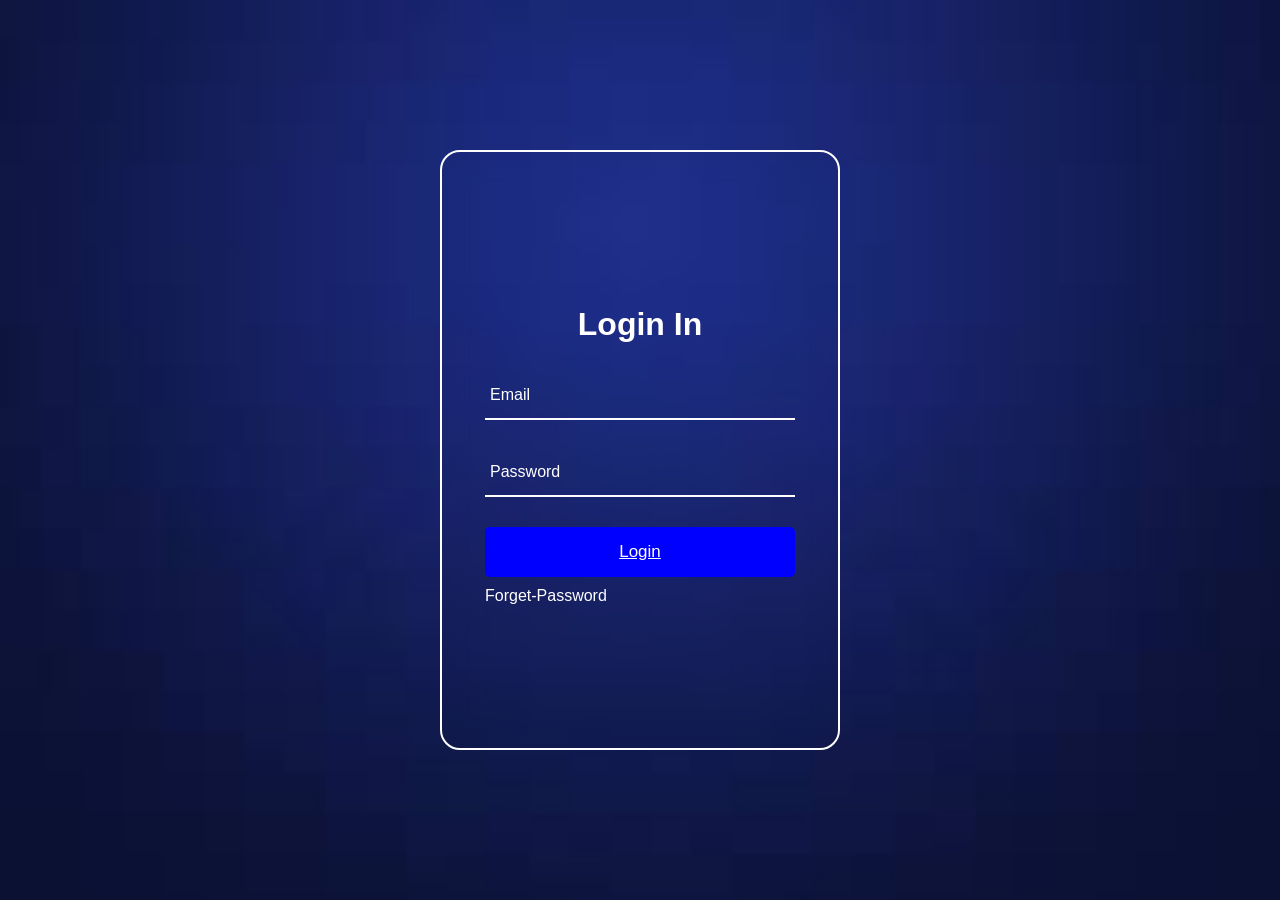
<file: Hotel Manegemant/Hotel Manegemant/registrationform/login.html>
<!DOCTYPE html>
<html lang="en">
<head>
    <meta charset="UTF-8">
    <meta name="viewport" content="width=, initial-scale=1.0">
    
    <link rel="shortcut icon" href="Anpurna hotel/icons8-4-star-hotel-100.png" type="image/x-icon">
    <link rel="stylesheet" href="style.css">
</head>
<body>
    <div class="container">
        <div class="form-box">
            <form action="Anpurna hotel/index.html" name="Formfill" onsubmit="login(); return false">
                <h2>Login In</h2>
                <p id="result"></p>
                <div class="input-box">
                    <i class='bx bxs-envelope-open'></i>
                    <input type="text" name="email" placeholder="Email" id="email" onblur="onlyemail()">
                    <span id="p1"></span>
                </div>
                <div class="input-box">
                    <i class='bx bxs-lock-alt' ></i>
                    <input type="text" name="password" placeholder="Password" id="Password" onblur="onlypass()">
                    <span id="p2"></span>
                </div>
                <div class="button">
                    <a href="Anpurna hotel/index.html" style="color: white;">
                    <button type="submit" class="btn">
                         Login 
                        </a>
                        </button>               
                </div>
                <div class="group">
                    <span><a href="#">Forget-Password</a></span>
                </div>
            </form>
        </div>
</body>
<script>
    function login() {
        var Email, res = true, password
        Email = document.getElementById("email").value
        if (Email.length == 0) {
            res = false
            document.getElementById("p1").innerHTML = "Please Enter the Email id"
        }

        password = document.getElementById("Password").value 
    if (password.length == 0) {
        res = false
        document.getElementById("p2").innerHTML = " Please Enter your password"
    }
    return res
    }

    function onlyemail() {
    Email = document.getElementById("email").value
    reg =  /^[a-zA-Z0-9._%+-]+@[a-zA-Z0-9.-]+\.[a-zA-Z]{2,}$/;
    if (!reg.test(Email))
    {
        document.getElementById("p1").innerHTML = "please Enter @"
    }
    else{   
        document.getElementById("p1").innerHTML = ""
    }
}

function onlypass() {
    password = document.getElementById("Password").value
    reg = /[A-Za-z\d@$! %*?&]{8,}$/
    if(!reg.test(password))
    {
        document.getElementById("p2").innerHTML = "No Currect"
    }
    else{
        document.getElementById("p2").innerHTML = ""
    }
}
</script>
</html>
</file>
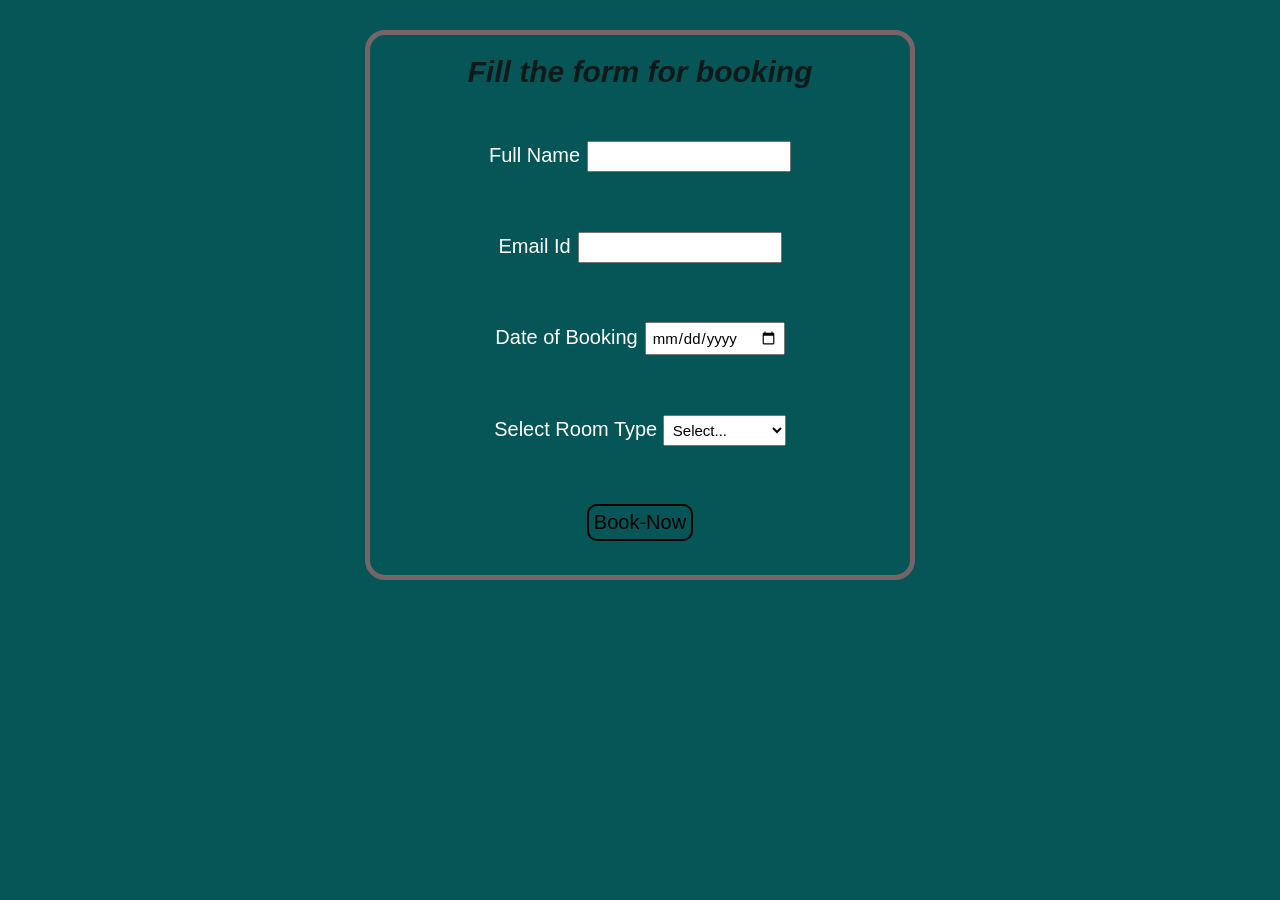
<file: Hotel Manegemant/Hotel Manegemant/registrationform/Anpurna hotel/form-data.html>
<!DOCTYPE html>
<html lang="en">
<head>
    <meta charset="UTF-8">
    <meta name="viewport" content="width=device-width, initial-scale=1.0">
    <title>Fill the form for booking</title>
    <link href="style.css" rel="stylesheet">
    <link rel="stylesheet" href="index.html">
</head>
<body>
<section class="form-container">
    <form onsubmit="f1(); return false">
        <h2 class="fill-form">Fill the form for booking</h2>
        <div class="form-group">
            <label for="name"> Full Name</label>
            <input type="text" id="username" onkeyup="onlychar()">
            <span id="book"></span>
        </div><br><br>
        <div class="form-group">
            <label for="email"> Email Id</label>
            <input type="email" id="email" onkeyup="onlyemail()">
            <span id="book1"></span>
        </div><br><br>
        <div class="form-group">
            <label for="booking-date"> Date of Booking</label>
            <input type="date" id="DOB" onkeyup="onlydob()" >
            <span id="book2"></span>
        </div><br><br>
        <div class="form-group">
            <label for="room-type"> Select Room Type </label>
            <select name="room-type" id="room" onkeyup="onlyselect()">
                <span id="book3"></span>
                <option value="" selected disabled>Select...</option>
                <option value="single-room">Single Room</option>
                <option value="family room">Family Room</option>
                <option value="duplex room">Duplex Room</option>
            </select>
        </div><br><br>
        <input type="submit" class="book" ondblclick="openPopup()" value="Book-Now">
    </section>
</form>
            <!-- <button type="submit" class="book" onclick="openPopup()">Submit</button> -->
            <div class="popup" id="popup">
                <ion-icon name="checkmark-circle-outlline"></ion-icon>
                <h2>Thank you!</h2>
                <p>You are Registration sucessfully. Thanks!</p>
                <a href="index.html"><button onclick="closePopup()">OK</button></a>
            </div>
    </div>
   
</body>
<script src="index.js"></script>
</html>
</file>
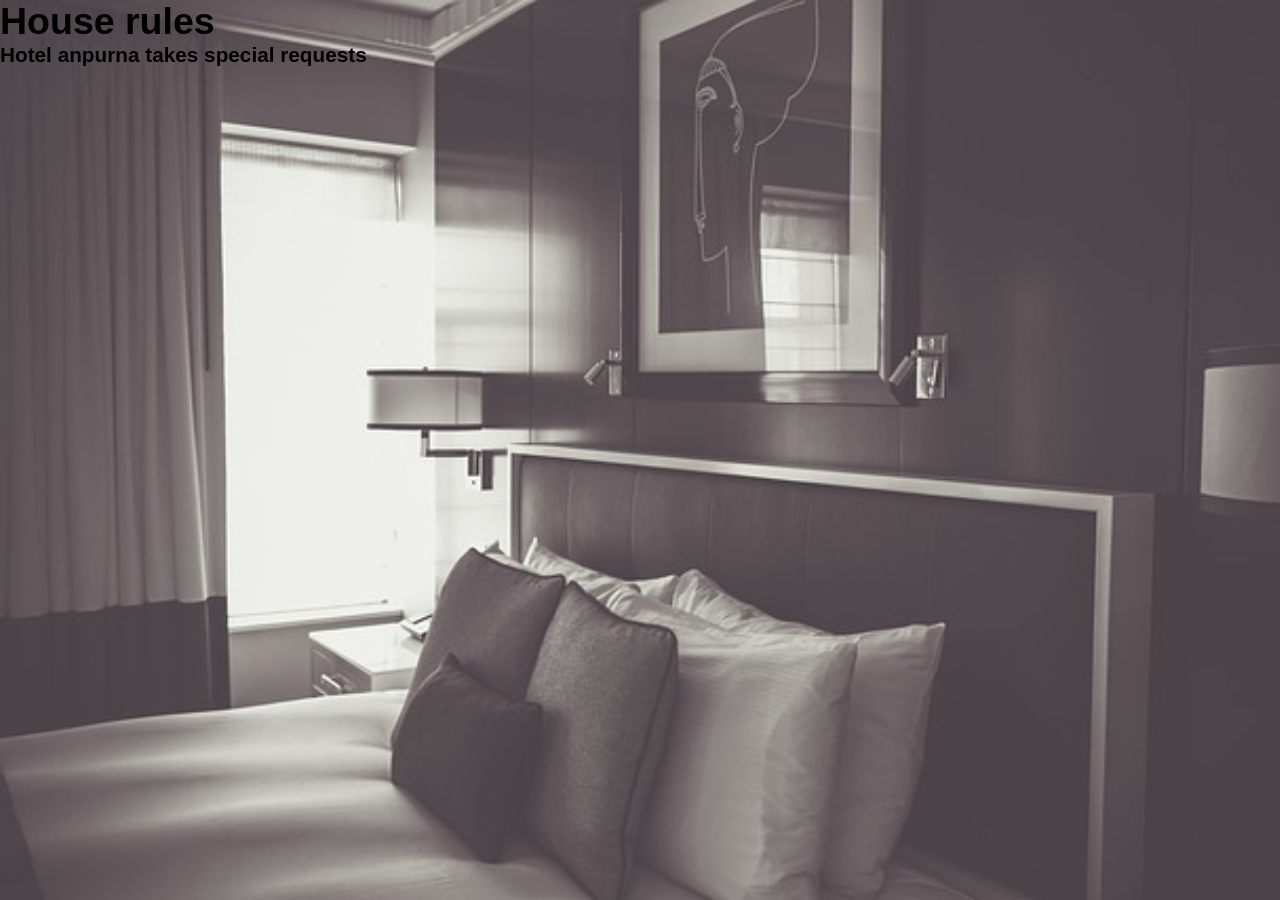
<file: Hotel Manegemant/Hotel Manegemant/registrationform/Anpurna hotel/Know-data.html>
<!DOCTYPE html>
<html lang="en">
<head>
    <meta charset="UTF-8">
    <meta name="viewport" content="width=device-width, initial-scale=1.0">
    <title>Document</title>
    <link rel="stylesheet" href="style.css">
    <link rel="stylesheet" href="index.html">
</head>
<body>
    <section class="house-rule">
        <h2>House rules</h2>
        <h5>Hotel anpurna takes special requests</h5>
    </section>
    <div data-et-view="eWHMAdeOYRVOZXQdPFPBbNXGDJae:7"></div>
</body>
</html>
</file>
<file: Hotel Manegemant/Hotel Manegemant/registrationform/style.css>
*{
    margin: 0;
    padding: 0;
    box-sizing: border-box;
    font-family: "poppins",sans-serif;
}
body{
    background: url(images.jpeg) no-repeat;
    background-position: center;
    background-size: cover;
    min-height: 100vh;
    width: 100%;
}
.container{
    display: flex;
    justify-content: center;
    align-items: center;
    min-height: 100vh;
}
.form-box{
    position: relative;
    width: 400px;
    height: 600px;
    border: 2px solid rgb(255, 255, 2550.5);
    border-radius: 20px;
    backdrop-filter: blur(15px);
    display: flex;
    justify-content: center;
    align-items: center;
}
.form-box h2{
    color: #fff;
    text-align: center;
    font-size: 32px;
}
.form-box .input-box{
    position: relative;
    margin: 30px 0;
    width: 310px;
    border-bottom: 2px solid #fff;
}
.form-box .input-box input{
    width: 100%;
    height: 45px;
    background: transparent;
    border: none;
    outline: none;
    padding: 0 20px 0 5px;
    color: #fff;
    font-size: 16px;
}
i{
    position: absolute;
    color: #fff;
    top: 13px;
    right: 0;
}
input::placeholder{
    color: #fff;
}
.btn{
    color: #fff;
    background-color: blue;
    width: 100%;
    height: 50px;
    border-radius: 5px;
    outline: none;
    border: none;
    font-size: 17px;
    cursor: pointer;
    box-shadow: 3px 0 10px rgb(0, 0,0,-5);
}
.group{
    display: flex;
    justify-content: space-between;
}
.group span a{
    color: #fff;
    position: relative;
    top: 10px;
    text-decoration: none;
    font-weight: 500;
}
.group a:focus{
    text-decoration: underline;

}
#result{
    color: red;
    font-weight: 600;
    position: relative;
    top: 25px;
}
/* .popup{
    width: 400px;
    background-color: #fff;
    border-radius: 6px;
    position: absolute;
    top: 0;
    left: 50px;
    transform: translate(-50%,-50%)scale(0);  
    transition: transform .4s , top .4s;
    visibility: hidden;
    text-align: center; 
    padding: 0 30px 30px;
    height: 330px;
    color: #000;
} */
.form-box span{
    color: red;
 }
.popup {
    width: 400px;
    background-color: #fff;
    border-radius: 6px;
    position: absolute;
    top: 50%;
    left: 50%;
    transform: translate(-50%, -50%) scale(0);
    transition: transform 0.4s, top 0.4s;
    visibility: hidden;
    text-align: center;
    padding: 30px;
    color: #000;
}
.hidden{
    display: none;
}
.popup ion-icon{
    color: #00ff00;
    font-size: 50px;
}
.popup button{
    width: 100px;
    background: #00ff00;
    padding: 10px 0;
    margin-top: 50px;
    border: none;
    outline: none;
    font-size: 18px;
    color: #fff;
    border-radius: 4px;
    cursor: pointer;
    box-shadow: 0 0 0 2px rgb(0, 0,0,.1);
}
.popup a{
    color: #fff;
    text-decoration: none;
    font-weight: 600px;
    letter-spacing: 2px;
}
.open-slide{
    top: 50px;
    transform: translate(-50% -50%)scale(1);
    visibility: visible;
}
.popup h2{
    font-weight: 500;
    font-size: 38px;
    margin: 30px 0 10px;
}
</file>
<file: Hotel Manegemant/Hotel Manegemant/registrationform/Anpurna hotel/style.css>
*{
    padding: 0;
    margin: 0;
    font-family: 'Oswald', sans-serif;
}
html{
    font-size: 25px;
}
.hero-section{
    background-image: url(rooms.jpg);
    background-blend-mode: overlay;
    background-color: rgba(0, 0, 0, 0.4);
    background-size: cover;
    min-height: 100vh;
    max-width: 100vw;
    position: relative;
}
.hero-text{
    color: white;
    position: absolute;
    top: 50%;
    left: 50%;
    transform: translate(-50%,-50%);
    width: fit-content;
}
.hero-text >h1{
    font-size: 40px;
}
.hero-text h1 span{
    color:  burlywood;
}
.book-button,
.know-more{
    background-color:  burlywood;
    font-size: 18px;
    border: none;
    border-radius: 20px;
    padding: 10px 20px;
    margin-top: 10px;
    cursor: pointer;/
}
.hero-section{
    text-align: center;
    margin-bottom: 20px;
}
.about-heading{
    margin-bottom: 12px;
    background-color:rgb(148, 148, 148);
}
.about-section{
    display: flex;
    justify-content: space-around;
    align-items: center;    
}
.about-heading,
.know-more-container,
.room-heading,
.form-heading{
    text-align: center;
}
.about-heading span{
    color:  burlywood;
}
.about-us{
    width: 50%;
}
ul li{
    list-style-type: none;
    padding: 5px;

}
.fa-solid{
    margin-right: 15px;
}
.room-type-container{
    display: flex;
    justify-content: space-around;
    align-items: center;
    flex-direction: row-reverse;
    padding: 0px 20px;
    margin-top: 20px;
}
.room-list{
    font-size: 22px;
}
.room-list h4{
    padding: 5px;
    margin: 5px;
}
.room-images img{
   
    max-width: 100%;
}
.room-heading{
    background-color:rgb(148, 148, 148);
    margin-top:50px;
    margin-bottom: 33px;
}
.room-heading span{
    color:  burlywood;
}
.about-section > h1{
    text-decoration: underline;
}
.help-button{
    background-color: burlywood;
    width: fit-content;
    padding: 5px 15px;
    border-radius: 10px;
    position: fixed;
    bottom: 20px;
    right: 0;
}
.help-button h4{
    color: black;
    letter-spacing: 1px;
    cursor: pointer;
}

.formstyle{
width: 655px;
height: 656px;
display: flex;
margin-left: 549px;
margin-right: 12px;
margin-bottom: 454px;
display: block;

}
.form-group span{
    color: red;
    font-size: 15px;
}

.hello{
    margin-top: -454px;
    margin-right: -12rem;

}
.formstyle> #hello{
margin-bottom: 90%;
}

.imgleft{
    display: block;

height: 455px;
width: 453px;

}

form{
    display: block;
    border: 5px solid rgb(118, 100, 105) ;
    width: max-content;
    padding: 20px;
    border-radius: 20px;
    margin: 30px 0px;
    height: 500px;
    width: 500px;
}

.fill-form{
    color: rgba(18, 15, 15, 0.851);
    padding-bottom: 50px;
    font-style: oblique;
    font-size: 30px;
}
.form-container{
    background-color: #065557;
    background-size: cover;
    background-blend-mode: overlay;
    height: 100vh;
    display: flex;
    justify-content: center;
    text-align: center;
}
label{
    font-size: 20px;
    color: white;
    
}
.book{
    background-color: #065557;
    border: 2px solid black;
    border-radius: 10px;
    font-size: 20px;
    cursor: pointer;
    background-blend-mode: overlay;
}
input,
select{
    padding: 5px;
    font-size: 15px;
}
.house-rule{
    background-image: url(rules.jpg);
    background-size: cover;
    background-blend-mode: overlay;
    height: 100vh;
}

@media only screen and (max-width: 500px) {
    .hero-text>h1{
        font-size: 20px;
    }
    p{
        font-size: 10px;
    }
    .room-images img{
        width: 300px;
        height: 200px;
    }
    .hero-text{
        width: fit-content;
    }
}
@media only screen and (min-width: 501px) and (max-width: 980px) {
    .hero-text>h1{
        font-size: 30px;
    }
    p{
        font-size: 20px;
    }
}

.popup{
    width: 400px;
    background-color: #fff;
    border-radius: 6px;
    position: absolute;
    top: 0;
    left: 50%;
    transform: translate(-50%,-50%)scale(0.1);  
    transition: transform 0.4s , top 0.4s;
    visibility: hidden; 
    text-align: center;
    padding: 0 30px 30px;
    height: 330px;
    color: #000;
}
.open-popup{
    visibility: visible;
    top: 50%;
    transform: translate(-50%,-50%)scale(1);
}
.popup ion-icon{
    color: #00ff00;
    font-size: 50px;
}
.popup button{
    width: 100px;
    background: #00ff00;
    padding: 10px 0;
    margin-top: 50px;
    border: none;
    outline: none;
    font-size: 18px;
    color: #fff;
    border-radius: 4px;
    cursor: pointer;
    box-shadow: 0 0 0 2px rgb(0, 0,0,.1);
}
.popup a{
    color: #fff;
    text-decoration: none;
    font-weight: 600px;
    letter-spacing: 2px;
}
.open-slide{
    top: 50px;
    transform: translate(-50% -50%)scale(1);
    visibility: visible;
}
.popup h2{
    font-weight: 500;
    font-size: 38px;
    margin: 30px 0 10px;
}


#footer{
    width: 100%;
    margin-top: 33px;
    text-align: center;
    background: #f9f9f9;
}
#footer h1{
    margin-bottom: 20px;
    font-weight: 600;
    padding-top: 30px;
    text-shadow: 0px 0px 1px black;
}
#footer h1 span{
    color:  burlywood;
}
.social-links i{
    padding: 10px;
    border-radius: 5px;
    font-size: 20px;
    background: black;
    color: white;
    margin-left: 10px;
    margin-bottom: 10px;
    transition: 0.5s ease;
    cursor: pointer;
}
#footer p{
    margin-bottom: 13px;
}
.social-links i:hover{
    background:  burlywood;
}
</file>
